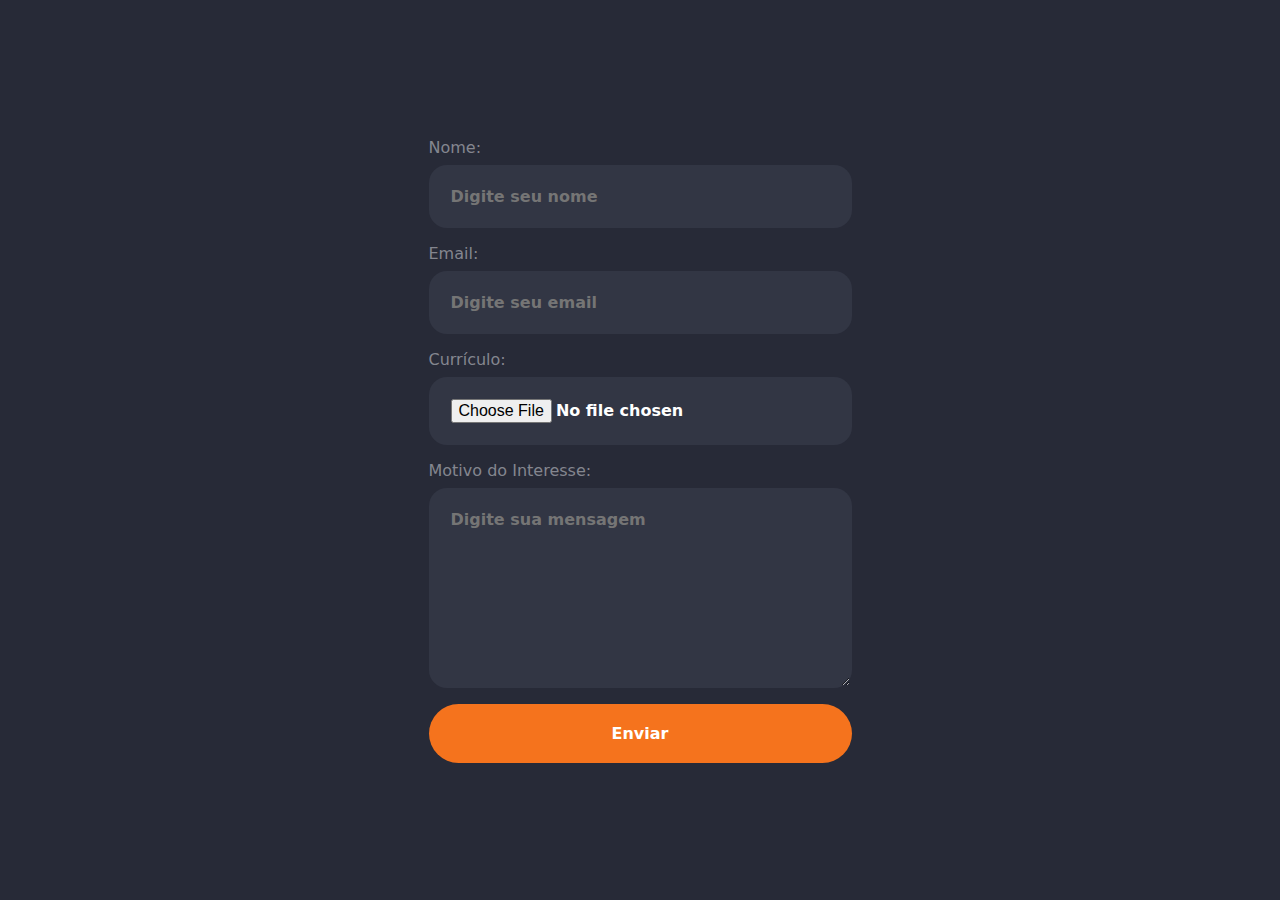
<file: contrato.html>
<!DOCTYPE html>
<html lang="pt-br">
<head>
    <meta charset="UTF-8">
    <meta http-equiv="X-UA-Compatible" content="IE=edge">
    <meta name="viewport" content="width=device-width, initial-scale=1.0">
    <link rel="stylesheet" href="stylef.css">
    <script defer src="app.js"></script>
    <title>Formulário</title>
</head>
<body>
    <section>
        <!-- <h2>Contato</h2> -->
        <form action="https://formsubmit.co/ajax/matimdouradim@gmail.com" 
        method="POST"
        data-form
        >
            <label for="nome">Nome:</label>
            <input type="text" name="nome" id="nome" placeholder="Digite seu nome" autocomplete="off" required>
            <label for="email">Email:</label>
            <input type="email" name="email" id="email" placeholder="Digite seu email" autocomplete="off" required>
            <label for="curriculo">Currículo:</label>
            <input type="file" name="curriculo" placeholder="Anexe seu Currículo">
            <label for="mensagem">Motivo do Interesse:</label>
            <textarea name="messagem" id="mensagem" placeholder="Digite sua mensagem" required></textarea>

            <button type="submit" data-button>Enviar</button>
        </form>
    </section>
</body>
</html>
</file>
<file: stylef.css>
* {
    margin: 0;
    padding: 0;
    box-sizing: border-box;
}

body {
 min-height: 100vh;
 display: grid;
 place-items: center;
 padding: 1rem;
 background: #272a37;
 font-family: system-ui, -apple-system, BlinkMacSystemFont, 'Segoe UI', Roboto, Oxygen, Ubuntu, Cantarell, 'Open Sans', 'Helvetica Neue', sans-serif;
}

form {
    width: 100%;
    max-width: 30rem;
}

label,
input,
textarea,
button {
    display: block;
}

input,
textarea,
button {
    width: 100%;
    font: inherit;
    padding: 1.25rem;
    font-weight: 700;
}

input,
textarea {
    margin-bottom: 1rem;
    color: white;
    background: #323644;
    border: 0.125rem solid transparent;
    border-radius: 1.125rem;
    transition: border-color 0.3s,
    box-shadow 0.3s;
}

input:hover,
input:focus,
textarea:hover,
textarea:focus {
    outline: none;
    border-color: #f56c1d;
    box-shadow: 0 0 0 0.3125rem #4a3726;
}

label {
    margin-bottom: 0.5rem;
    color: #84868f;
}

textarea {
    min-height: 12.5rem;
    resize: vertical;
}

button{
    border: none;
    border-radius: 99px;
    color: white;
    background: #f5731d;
    cursor: pointer;
    transition: 0.3s;
}

button:hover,
button:focus {
    outline: none;
    background: #d35f1c;
}

button :disabled {
    cursor: not-allowed;
    background: #555b69;
}

.success,
.error {
    text-align: center;
}

.success {
    color: greenyellow;
}

.error {
    color: tomato;
}
</file>
